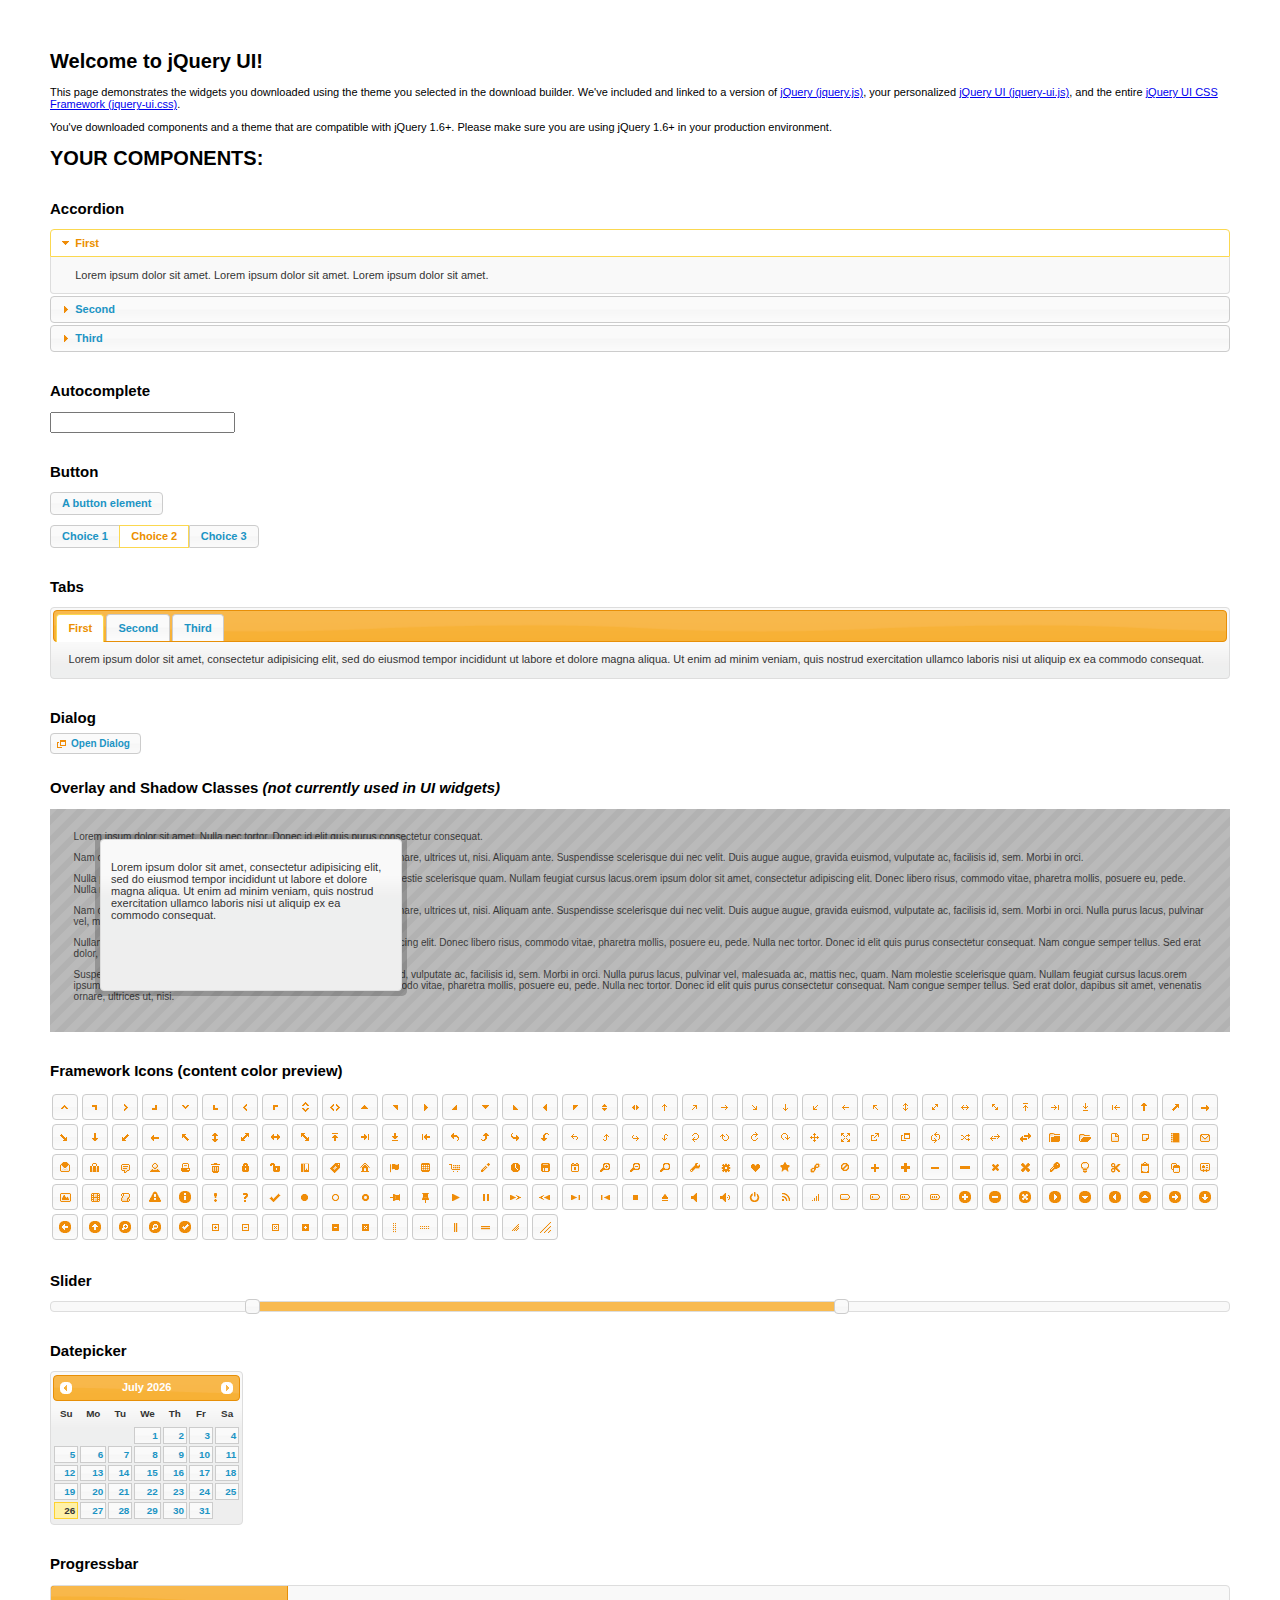
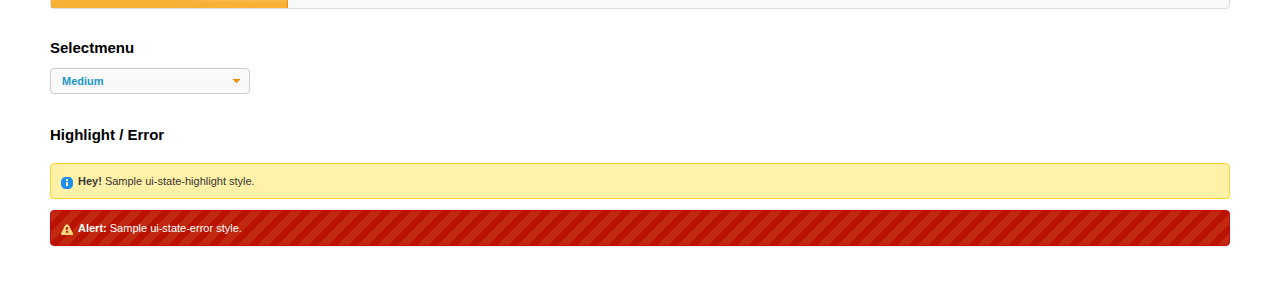
<file: jquery-ui/index.html>
<!doctype html>
<html lang="us">
<head>
	<meta charset="utf-8">
	<title>jQuery UI Example Page</title>
	<link href="jquery-ui.css" rel="stylesheet">
	<style>
	body{
		font: 62.5% "Trebuchet MS", sans-serif;
		margin: 50px;
	}
	.demoHeaders {
		margin-top: 2em;
	}
	#dialog-link {
		padding: .4em 1em .4em 20px;
		text-decoration: none;
		position: relative;
	}
	#dialog-link span.ui-icon {
		margin: 0 5px 0 0;
		position: absolute;
		left: .2em;
		top: 50%;
		margin-top: -8px;
	}
	#icons {
		margin: 0;
		padding: 0;
	}
	#icons li {
		margin: 2px;
		position: relative;
		padding: 4px 0;
		cursor: pointer;
		float: left;
		list-style: none;
	}
	#icons span.ui-icon {
		float: left;
		margin: 0 4px;
	}
	.fakewindowcontain .ui-widget-overlay {
		position: absolute;
	}
	select {
		width: 200px;
	}
	</style>
</head>
<body>

<h1>Welcome to jQuery UI!</h1>

<div class="ui-widget">
	<p>This page demonstrates the widgets you downloaded using the theme you selected in the download builder. We've included and linked to a version of <a href="jquery.js">jQuery (jquery.js)</a>, your personalized <a href="jquery-ui.js">jQuery UI (jquery-ui.js)</a>, and the entire <a href="jquery-ui.css">jQuery UI CSS Framework (jquery-ui.css)</a>.</p>
	<p>You've downloaded components and a theme that are compatible with jQuery 1.6+. Please make sure you are using jQuery 1.6+ in your production environment.</p>
</div>

<h1>YOUR COMPONENTS:</h1>


<!-- Accordion -->
<h2 class="demoHeaders">Accordion</h2>
<div id="accordion">
	<h3>First</h3>
	<div>Lorem ipsum dolor sit amet. Lorem ipsum dolor sit amet. Lorem ipsum dolor sit amet.</div>
	<h3>Second</h3>
	<div>Phasellus mattis tincidunt nibh.</div>
	<h3>Third</h3>
	<div>Nam dui erat, auctor a, dignissim quis.</div>
</div>



<!-- Autocomplete -->
<h2 class="demoHeaders">Autocomplete</h2>
<div>
	<input id="autocomplete" title="type &quot;a&quot;">
</div>



<!-- Button -->
<h2 class="demoHeaders">Button</h2>
<button id="button">A button element</button>
<form style="margin-top: 1em;">
	<div id="radioset">
		<input type="radio" id="radio1" name="radio"><label for="radio1">Choice 1</label>
		<input type="radio" id="radio2" name="radio" checked="checked"><label for="radio2">Choice 2</label>
		<input type="radio" id="radio3" name="radio"><label for="radio3">Choice 3</label>
	</div>
</form>



<!-- Tabs -->
<h2 class="demoHeaders">Tabs</h2>
<div id="tabs">
	<ul>
		<li><a href="#tabs-1">First</a></li>
		<li><a href="#tabs-2">Second</a></li>
		<li><a href="#tabs-3">Third</a></li>
	</ul>
	<div id="tabs-1">Lorem ipsum dolor sit amet, consectetur adipisicing elit, sed do eiusmod tempor incididunt ut labore et dolore magna aliqua. Ut enim ad minim veniam, quis nostrud exercitation ullamco laboris nisi ut aliquip ex ea commodo consequat.</div>
	<div id="tabs-2">Phasellus mattis tincidunt nibh. Cras orci urna, blandit id, pretium vel, aliquet ornare, felis. Maecenas scelerisque sem non nisl. Fusce sed lorem in enim dictum bibendum.</div>
	<div id="tabs-3">Nam dui erat, auctor a, dignissim quis, sollicitudin eu, felis. Pellentesque nisi urna, interdum eget, sagittis et, consequat vestibulum, lacus. Mauris porttitor ullamcorper augue.</div>
</div>



<!-- Dialog NOTE: Dialog is not generated by UI in this demo so it can be visually styled in themeroller-->
<h2 class="demoHeaders">Dialog</h2>
<p><a href="#" id="dialog-link" class="ui-state-default ui-corner-all"><span class="ui-icon ui-icon-newwin"></span>Open Dialog</a></p>

<h2 class="demoHeaders">Overlay and Shadow Classes <em>(not currently used in UI widgets)</em></h2>
<div style="position: relative; width: 96%; height: 200px; padding:1% 2%; overflow:hidden;" class="fakewindowcontain">
	<p>Lorem ipsum dolor sit amet,  Nulla nec tortor. Donec id elit quis purus consectetur consequat. </p><p>Nam congue semper tellus. Sed erat dolor, dapibus sit amet, venenatis ornare, ultrices ut, nisi. Aliquam ante. Suspendisse scelerisque dui nec velit. Duis augue augue, gravida euismod, vulputate ac, facilisis id, sem. Morbi in orci. </p><p>Nulla purus lacus, pulvinar vel, malesuada ac, mattis nec, quam. Nam molestie scelerisque quam. Nullam feugiat cursus lacus.orem ipsum dolor sit amet, consectetur adipiscing elit. Donec libero risus, commodo vitae, pharetra mollis, posuere eu, pede. Nulla nec tortor. Donec id elit quis purus consectetur consequat. </p><p>Nam congue semper tellus. Sed erat dolor, dapibus sit amet, venenatis ornare, ultrices ut, nisi. Aliquam ante. Suspendisse scelerisque dui nec velit. Duis augue augue, gravida euismod, vulputate ac, facilisis id, sem. Morbi in orci. Nulla purus lacus, pulvinar vel, malesuada ac, mattis nec, quam. Nam molestie scelerisque quam. </p><p>Nullam feugiat cursus lacus.orem ipsum dolor sit amet, consectetur adipiscing elit. Donec libero risus, commodo vitae, pharetra mollis, posuere eu, pede. Nulla nec tortor. Donec id elit quis purus consectetur consequat. Nam congue semper tellus. Sed erat dolor, dapibus sit amet, venenatis ornare, ultrices ut, nisi. Aliquam ante. </p><p>Suspendisse scelerisque dui nec velit. Duis augue augue, gravida euismod, vulputate ac, facilisis id, sem. Morbi in orci. Nulla purus lacus, pulvinar vel, malesuada ac, mattis nec, quam. Nam molestie scelerisque quam. Nullam feugiat cursus lacus.orem ipsum dolor sit amet, consectetur adipiscing elit. Donec libero risus, commodo vitae, pharetra mollis, posuere eu, pede. Nulla nec tortor. Donec id elit quis purus consectetur consequat. Nam congue semper tellus. Sed erat dolor, dapibus sit amet, venenatis ornare, ultrices ut, nisi. </p>

	<!-- ui-dialog -->
	<div class="ui-overlay"><div class="ui-widget-overlay"></div><div class="ui-widget-shadow ui-corner-all" style="width: 302px; height: 152px; position: absolute; left: 50px; top: 30px;"></div></div>
	<div style="position: absolute; width: 280px; height: 130px;left: 50px; top: 30px; padding: 10px;" class="ui-widget ui-widget-content ui-corner-all">
		<div class="ui-dialog-content ui-widget-content" style="background: none; border: 0;">
			<p>Lorem ipsum dolor sit amet, consectetur adipisicing elit, sed do eiusmod tempor incididunt ut labore et dolore magna aliqua. Ut enim ad minim veniam, quis nostrud exercitation ullamco laboris nisi ut aliquip ex ea commodo consequat.</p>
		</div>
	</div>

</div>

<!-- ui-dialog -->
<div id="dialog" title="Dialog Title">
	<p>Lorem ipsum dolor sit amet, consectetur adipisicing elit, sed do eiusmod tempor incididunt ut labore et dolore magna aliqua. Ut enim ad minim veniam, quis nostrud exercitation ullamco laboris nisi ut aliquip ex ea commodo consequat.</p>
</div>



<h2 class="demoHeaders">Framework Icons (content color preview)</h2>
<ul id="icons" class="ui-widget ui-helper-clearfix">
	<li class="ui-state-default ui-corner-all" title=".ui-icon-carat-1-n"><span class="ui-icon ui-icon-carat-1-n"></span></li>
	<li class="ui-state-default ui-corner-all" title=".ui-icon-carat-1-ne"><span class="ui-icon ui-icon-carat-1-ne"></span></li>
	<li class="ui-state-default ui-corner-all" title=".ui-icon-carat-1-e"><span class="ui-icon ui-icon-carat-1-e"></span></li>
	<li class="ui-state-default ui-corner-all" title=".ui-icon-carat-1-se"><span class="ui-icon ui-icon-carat-1-se"></span></li>
	<li class="ui-state-default ui-corner-all" title=".ui-icon-carat-1-s"><span class="ui-icon ui-icon-carat-1-s"></span></li>
	<li class="ui-state-default ui-corner-all" title=".ui-icon-carat-1-sw"><span class="ui-icon ui-icon-carat-1-sw"></span></li>
	<li class="ui-state-default ui-corner-all" title=".ui-icon-carat-1-w"><span class="ui-icon ui-icon-carat-1-w"></span></li>
	<li class="ui-state-default ui-corner-all" title=".ui-icon-carat-1-nw"><span class="ui-icon ui-icon-carat-1-nw"></span></li>
	<li class="ui-state-default ui-corner-all" title=".ui-icon-carat-2-n-s"><span class="ui-icon ui-icon-carat-2-n-s"></span></li>
	<li class="ui-state-default ui-corner-all" title=".ui-icon-carat-2-e-w"><span class="ui-icon ui-icon-carat-2-e-w"></span></li>
	<li class="ui-state-default ui-corner-all" title=".ui-icon-triangle-1-n"><span class="ui-icon ui-icon-triangle-1-n"></span></li>
	<li class="ui-state-default ui-corner-all" title=".ui-icon-triangle-1-ne"><span class="ui-icon ui-icon-triangle-1-ne"></span></li>
	<li class="ui-state-default ui-corner-all" title=".ui-icon-triangle-1-e"><span class="ui-icon ui-icon-triangle-1-e"></span></li>
	<li class="ui-state-default ui-corner-all" title=".ui-icon-triangle-1-se"><span class="ui-icon ui-icon-triangle-1-se"></span></li>
	<li class="ui-state-default ui-corner-all" title=".ui-icon-triangle-1-s"><span class="ui-icon ui-icon-triangle-1-s"></span></li>
	<li class="ui-state-default ui-corner-all" title=".ui-icon-triangle-1-sw"><span class="ui-icon ui-icon-triangle-1-sw"></span></li>
	<li class="ui-state-default ui-corner-all" title=".ui-icon-triangle-1-w"><span class="ui-icon ui-icon-triangle-1-w"></span></li>
	<li class="ui-state-default ui-corner-all" title=".ui-icon-triangle-1-nw"><span class="ui-icon ui-icon-triangle-1-nw"></span></li>
	<li class="ui-state-default ui-corner-all" title=".ui-icon-triangle-2-n-s"><span class="ui-icon ui-icon-triangle-2-n-s"></span></li>
	<li class="ui-state-default ui-corner-all" title=".ui-icon-triangle-2-e-w"><span class="ui-icon ui-icon-triangle-2-e-w"></span></li>
	<li class="ui-state-default ui-corner-all" title=".ui-icon-arrow-1-n"><span class="ui-icon ui-icon-arrow-1-n"></span></li>
	<li class="ui-state-default ui-corner-all" title=".ui-icon-arrow-1-ne"><span class="ui-icon ui-icon-arrow-1-ne"></span></li>
	<li class="ui-state-default ui-corner-all" title=".ui-icon-arrow-1-e"><span class="ui-icon ui-icon-arrow-1-e"></span></li>
	<li class="ui-state-default ui-corner-all" title=".ui-icon-arrow-1-se"><span class="ui-icon ui-icon-arrow-1-se"></span></li>
	<li class="ui-state-default ui-corner-all" title=".ui-icon-arrow-1-s"><span class="ui-icon ui-icon-arrow-1-s"></span></li>
	<li class="ui-state-default ui-corner-all" title=".ui-icon-arrow-1-sw"><span class="ui-icon ui-icon-arrow-1-sw"></span></li>
	<li class="ui-state-default ui-corner-all" title=".ui-icon-arrow-1-w"><span class="ui-icon ui-icon-arrow-1-w"></span></li>
	<li class="ui-state-default ui-corner-all" title=".ui-icon-arrow-1-nw"><span class="ui-icon ui-icon-arrow-1-nw"></span></li>
	<li class="ui-state-default ui-corner-all" title=".ui-icon-arrow-2-n-s"><span class="ui-icon ui-icon-arrow-2-n-s"></span></li>
	<li class="ui-state-default ui-corner-all" title=".ui-icon-arrow-2-ne-sw"><span class="ui-icon ui-icon-arrow-2-ne-sw"></span></li>
	<li class="ui-state-default ui-corner-all" title=".ui-icon-arrow-2-e-w"><span class="ui-icon ui-icon-arrow-2-e-w"></span></li>
	<li class="ui-state-default ui-corner-all" title=".ui-icon-arrow-2-se-nw"><span class="ui-icon ui-icon-arrow-2-se-nw"></span></li>
	<li class="ui-state-default ui-corner-all" title=".ui-icon-arrowstop-1-n"><span class="ui-icon ui-icon-arrowstop-1-n"></span></li>
	<li class="ui-state-default ui-corner-all" title=".ui-icon-arrowstop-1-e"><span class="ui-icon ui-icon-arrowstop-1-e"></span></li>
	<li class="ui-state-default ui-corner-all" title=".ui-icon-arrowstop-1-s"><span class="ui-icon ui-icon-arrowstop-1-s"></span></li>
	<li class="ui-state-default ui-corner-all" title=".ui-icon-arrowstop-1-w"><span class="ui-icon ui-icon-arrowstop-1-w"></span></li>
	<li class="ui-state-default ui-corner-all" title=".ui-icon-arrowthick-1-n"><span class="ui-icon ui-icon-arrowthick-1-n"></span></li>
	<li class="ui-state-default ui-corner-all" title=".ui-icon-arrowthick-1-ne"><span class="ui-icon ui-icon-arrowthick-1-ne"></span></li>
	<li class="ui-state-default ui-corner-all" title=".ui-icon-arrowthick-1-e"><span class="ui-icon ui-icon-arrowthick-1-e"></span></li>
	<li class="ui-state-default ui-corner-all" title=".ui-icon-arrowthick-1-se"><span class="ui-icon ui-icon-arrowthick-1-se"></span></li>
	<li class="ui-state-default ui-corner-all" title=".ui-icon-arrowthick-1-s"><span class="ui-icon ui-icon-arrowthick-1-s"></span></li>
	<li class="ui-state-default ui-corner-all" title=".ui-icon-arrowthick-1-sw"><span class="ui-icon ui-icon-arrowthick-1-sw"></span></li>
	<li class="ui-state-default ui-corner-all" title=".ui-icon-arrowthick-1-w"><span class="ui-icon ui-icon-arrowthick-1-w"></span></li>
	<li class="ui-state-default ui-corner-all" title=".ui-icon-arrowthick-1-nw"><span class="ui-icon ui-icon-arrowthick-1-nw"></span></li>
	<li class="ui-state-default ui-corner-all" title=".ui-icon-arrowthick-2-n-s"><span class="ui-icon ui-icon-arrowthick-2-n-s"></span></li>
	<li class="ui-state-default ui-corner-all" title=".ui-icon-arrowthick-2-ne-sw"><span class="ui-icon ui-icon-arrowthick-2-ne-sw"></span></li>
	<li class="ui-state-default ui-corner-all" title=".ui-icon-arrowthick-2-e-w"><span class="ui-icon ui-icon-arrowthick-2-e-w"></span></li>
	<li class="ui-state-default ui-corner-all" title=".ui-icon-arrowthick-2-se-nw"><span class="ui-icon ui-icon-arrowthick-2-se-nw"></span></li>
	<li class="ui-state-default ui-corner-all" title=".ui-icon-arrowthickstop-1-n"><span class="ui-icon ui-icon-arrowthickstop-1-n"></span></li>
	<li class="ui-state-default ui-corner-all" title=".ui-icon-arrowthickstop-1-e"><span class="ui-icon ui-icon-arrowthickstop-1-e"></span></li>
	<li class="ui-state-default ui-corner-all" title=".ui-icon-arrowthickstop-1-s"><span class="ui-icon ui-icon-arrowthickstop-1-s"></span></li>
	<li class="ui-state-default ui-corner-all" title=".ui-icon-arrowthickstop-1-w"><span class="ui-icon ui-icon-arrowthickstop-1-w"></span></li>
	<li class="ui-state-default ui-corner-all" title=".ui-icon-arrowreturnthick-1-w"><span class="ui-icon ui-icon-arrowreturnthick-1-w"></span></li>
	<li class="ui-state-default ui-corner-all" title=".ui-icon-arrowreturnthick-1-n"><span class="ui-icon ui-icon-arrowreturnthick-1-n"></span></li>
	<li class="ui-state-default ui-corner-all" title=".ui-icon-arrowreturnthick-1-e"><span class="ui-icon ui-icon-arrowreturnthick-1-e"></span></li>
	<li class="ui-state-default ui-corner-all" title=".ui-icon-arrowreturnthick-1-s"><span class="ui-icon ui-icon-arrowreturnthick-1-s"></span></li>
	<li class="ui-state-default ui-corner-all" title=".ui-icon-arrowreturn-1-w"><span class="ui-icon ui-icon-arrowreturn-1-w"></span></li>
	<li class="ui-state-default ui-corner-all" title=".ui-icon-arrowreturn-1-n"><span class="ui-icon ui-icon-arrowreturn-1-n"></span></li>
	<li class="ui-state-default ui-corner-all" title=".ui-icon-arrowreturn-1-e"><span class="ui-icon ui-icon-arrowreturn-1-e"></span></li>
	<li class="ui-state-default ui-corner-all" title=".ui-icon-arrowreturn-1-s"><span class="ui-icon ui-icon-arrowreturn-1-s"></span></li>
	<li class="ui-state-default ui-corner-all" title=".ui-icon-arrowrefresh-1-w"><span class="ui-icon ui-icon-arrowrefresh-1-w"></span></li>
	<li class="ui-state-default ui-corner-all" title=".ui-icon-arrowrefresh-1-n"><span class="ui-icon ui-icon-arrowrefresh-1-n"></span></li>
	<li class="ui-state-default ui-corner-all" title=".ui-icon-arrowrefresh-1-e"><span class="ui-icon ui-icon-arrowrefresh-1-e"></span></li>
	<li class="ui-state-default ui-corner-all" title=".ui-icon-arrowrefresh-1-s"><span class="ui-icon ui-icon-arrowrefresh-1-s"></span></li>
	<li class="ui-state-default ui-corner-all" title=".ui-icon-arrow-4"><span class="ui-icon ui-icon-arrow-4"></span></li>
	<li class="ui-state-default ui-corner-all" title=".ui-icon-arrow-4-diag"><span class="ui-icon ui-icon-arrow-4-diag"></span></li>
	<li class="ui-state-default ui-corner-all" title=".ui-icon-extlink"><span class="ui-icon ui-icon-extlink"></span></li>
	<li class="ui-state-default ui-corner-all" title=".ui-icon-newwin"><span class="ui-icon ui-icon-newwin"></span></li>
	<li class="ui-state-default ui-corner-all" title=".ui-icon-refresh"><span class="ui-icon ui-icon-refresh"></span></li>
	<li class="ui-state-default ui-corner-all" title=".ui-icon-shuffle"><span class="ui-icon ui-icon-shuffle"></span></li>
	<li class="ui-state-default ui-corner-all" title=".ui-icon-transfer-e-w"><span class="ui-icon ui-icon-transfer-e-w"></span></li>
	<li class="ui-state-default ui-corner-all" title=".ui-icon-transferthick-e-w"><span class="ui-icon ui-icon-transferthick-e-w"></span></li>
	<li class="ui-state-default ui-corner-all" title=".ui-icon-folder-collapsed"><span class="ui-icon ui-icon-folder-collapsed"></span></li>
	<li class="ui-state-default ui-corner-all" title=".ui-icon-folder-open"><span class="ui-icon ui-icon-folder-open"></span></li>
	<li class="ui-state-default ui-corner-all" title=".ui-icon-document"><span class="ui-icon ui-icon-document"></span></li>
	<li class="ui-state-default ui-corner-all" title=".ui-icon-document-b"><span class="ui-icon ui-icon-document-b"></span></li>
	<li class="ui-state-default ui-corner-all" title=".ui-icon-note"><span class="ui-icon ui-icon-note"></span></li>
	<li class="ui-state-default ui-corner-all" title=".ui-icon-mail-closed"><span class="ui-icon ui-icon-mail-closed"></span></li>
	<li class="ui-state-default ui-corner-all" title=".ui-icon-mail-open"><span class="ui-icon ui-icon-mail-open"></span></li>
	<li class="ui-state-default ui-corner-all" title=".ui-icon-suitcase"><span class="ui-icon ui-icon-suitcase"></span></li>
	<li class="ui-state-default ui-corner-all" title=".ui-icon-comment"><span class="ui-icon ui-icon-comment"></span></li>
	<li class="ui-state-default ui-corner-all" title=".ui-icon-person"><span class="ui-icon ui-icon-person"></span></li>
	<li class="ui-state-default ui-corner-all" title=".ui-icon-print"><span class="ui-icon ui-icon-print"></span></li>
	<li class="ui-state-default ui-corner-all" title=".ui-icon-trash"><span class="ui-icon ui-icon-trash"></span></li>
	<li class="ui-state-default ui-corner-all" title=".ui-icon-locked"><span class="ui-icon ui-icon-locked"></span></li>
	<li class="ui-state-default ui-corner-all" title=".ui-icon-unlocked"><span class="ui-icon ui-icon-unlocked"></span></li>
	<li class="ui-state-default ui-corner-all" title=".ui-icon-bookmark"><span class="ui-icon ui-icon-bookmark"></span></li>
	<li class="ui-state-default ui-corner-all" title=".ui-icon-tag"><span class="ui-icon ui-icon-tag"></span></li>
	<li class="ui-state-default ui-corner-all" title=".ui-icon-home"><span class="ui-icon ui-icon-home"></span></li>
	<li class="ui-state-default ui-corner-all" title=".ui-icon-flag"><span class="ui-icon ui-icon-flag"></span></li>
	<li class="ui-state-default ui-corner-all" title=".ui-icon-calculator"><span class="ui-icon ui-icon-calculator"></span></li>
	<li class="ui-state-default ui-corner-all" title=".ui-icon-cart"><span class="ui-icon ui-icon-cart"></span></li>
	<li class="ui-state-default ui-corner-all" title=".ui-icon-pencil"><span class="ui-icon ui-icon-pencil"></span></li>
	<li class="ui-state-default ui-corner-all" title=".ui-icon-clock"><span class="ui-icon ui-icon-clock"></span></li>
	<li class="ui-state-default ui-corner-all" title=".ui-icon-disk"><span class="ui-icon ui-icon-disk"></span></li>
	<li class="ui-state-default ui-corner-all" title=".ui-icon-calendar"><span class="ui-icon ui-icon-calendar"></span></li>
	<li class="ui-state-default ui-corner-all" title=".ui-icon-zoomin"><span class="ui-icon ui-icon-zoomin"></span></li>
	<li class="ui-state-default ui-corner-all" title=".ui-icon-zoomout"><span class="ui-icon ui-icon-zoomout"></span></li>
	<li class="ui-state-default ui-corner-all" title=".ui-icon-search"><span class="ui-icon ui-icon-search"></span></li>
	<li class="ui-state-default ui-corner-all" title=".ui-icon-wrench"><span class="ui-icon ui-icon-wrench"></span></li>
	<li class="ui-state-default ui-corner-all" title=".ui-icon-gear"><span class="ui-icon ui-icon-gear"></span></li>
	<li class="ui-state-default ui-corner-all" title=".ui-icon-heart"><span class="ui-icon ui-icon-heart"></span></li>
	<li class="ui-state-default ui-corner-all" title=".ui-icon-star"><span class="ui-icon ui-icon-star"></span></li>
	<li class="ui-state-default ui-corner-all" title=".ui-icon-link"><span class="ui-icon ui-icon-link"></span></li>
	<li class="ui-state-default ui-corner-all" title=".ui-icon-cancel"><span class="ui-icon ui-icon-cancel"></span></li>
	<li class="ui-state-default ui-corner-all" title=".ui-icon-plus"><span class="ui-icon ui-icon-plus"></span></li>
	<li class="ui-state-default ui-corner-all" title=".ui-icon-plusthick"><span class="ui-icon ui-icon-plusthick"></span></li>
	<li class="ui-state-default ui-corner-all" title=".ui-icon-minus"><span class="ui-icon ui-icon-minus"></span></li>
	<li class="ui-state-default ui-corner-all" title=".ui-icon-minusthick"><span class="ui-icon ui-icon-minusthick"></span></li>
	<li class="ui-state-default ui-corner-all" title=".ui-icon-close"><span class="ui-icon ui-icon-close"></span></li>
	<li class="ui-state-default ui-corner-all" title=".ui-icon-closethick"><span class="ui-icon ui-icon-closethick"></span></li>
	<li class="ui-state-default ui-corner-all" title=".ui-icon-key"><span class="ui-icon ui-icon-key"></span></li>
	<li class="ui-state-default ui-corner-all" title=".ui-icon-lightbulb"><span class="ui-icon ui-icon-lightbulb"></span></li>
	<li class="ui-state-default ui-corner-all" title=".ui-icon-scissors"><span class="ui-icon ui-icon-scissors"></span></li>
	<li class="ui-state-default ui-corner-all" title=".ui-icon-clipboard"><span class="ui-icon ui-icon-clipboard"></span></li>
	<li class="ui-state-default ui-corner-all" title=".ui-icon-copy"><span class="ui-icon ui-icon-copy"></span></li>
	<li class="ui-state-default ui-corner-all" title=".ui-icon-contact"><span class="ui-icon ui-icon-contact"></span></li>
	<li class="ui-state-default ui-corner-all" title=".ui-icon-image"><span class="ui-icon ui-icon-image"></span></li>
	<li class="ui-state-default ui-corner-all" title=".ui-icon-video"><span class="ui-icon ui-icon-video"></span></li>
	<li class="ui-state-default ui-corner-all" title=".ui-icon-script"><span class="ui-icon ui-icon-script"></span></li>
	<li class="ui-state-default ui-corner-all" title=".ui-icon-alert"><span class="ui-icon ui-icon-alert"></span></li>
	<li class="ui-state-default ui-corner-all" title=".ui-icon-info"><span class="ui-icon ui-icon-info"></span></li>
	<li class="ui-state-default ui-corner-all" title=".ui-icon-notice"><span class="ui-icon ui-icon-notice"></span></li>
	<li class="ui-state-default ui-corner-all" title=".ui-icon-help"><span class="ui-icon ui-icon-help"></span></li>
	<li class="ui-state-default ui-corner-all" title=".ui-icon-check"><span class="ui-icon ui-icon-check"></span></li>
	<li class="ui-state-default ui-corner-all" title=".ui-icon-bullet"><span class="ui-icon ui-icon-bullet"></span></li>
	<li class="ui-state-default ui-corner-all" title=".ui-icon-radio-off"><span class="ui-icon ui-icon-radio-off"></span></li>
	<li class="ui-state-default ui-corner-all" title=".ui-icon-radio-on"><span class="ui-icon ui-icon-radio-on"></span></li>
	<li class="ui-state-default ui-corner-all" title=".ui-icon-pin-w"><span class="ui-icon ui-icon-pin-w"></span></li>
	<li class="ui-state-default ui-corner-all" title=".ui-icon-pin-s"><span class="ui-icon ui-icon-pin-s"></span></li>
	<li class="ui-state-default ui-corner-all" title=".ui-icon-play"><span class="ui-icon ui-icon-play"></span></li>
	<li class="ui-state-default ui-corner-all" title=".ui-icon-pause"><span class="ui-icon ui-icon-pause"></span></li>
	<li class="ui-state-default ui-corner-all" title=".ui-icon-seek-next"><span class="ui-icon ui-icon-seek-next"></span></li>
	<li class="ui-state-default ui-corner-all" title=".ui-icon-seek-prev"><span class="ui-icon ui-icon-seek-prev"></span></li>
	<li class="ui-state-default ui-corner-all" title=".ui-icon-seek-end"><span class="ui-icon ui-icon-seek-end"></span></li>
	<li class="ui-state-default ui-corner-all" title=".ui-icon-seek-first"><span class="ui-icon ui-icon-seek-first"></span></li>
	<li class="ui-state-default ui-corner-all" title=".ui-icon-stop"><span class="ui-icon ui-icon-stop"></span></li>
	<li class="ui-state-default ui-corner-all" title=".ui-icon-eject"><span class="ui-icon ui-icon-eject"></span></li>
	<li class="ui-state-default ui-corner-all" title=".ui-icon-volume-off"><span class="ui-icon ui-icon-volume-off"></span></li>
	<li class="ui-state-default ui-corner-all" title=".ui-icon-volume-on"><span class="ui-icon ui-icon-volume-on"></span></li>
	<li class="ui-state-default ui-corner-all" title=".ui-icon-power"><span class="ui-icon ui-icon-power"></span></li>
	<li class="ui-state-default ui-corner-all" title=".ui-icon-signal-diag"><span class="ui-icon ui-icon-signal-diag"></span></li>
	<li class="ui-state-default ui-corner-all" title=".ui-icon-signal"><span class="ui-icon ui-icon-signal"></span></li>
	<li class="ui-state-default ui-corner-all" title=".ui-icon-battery-0"><span class="ui-icon ui-icon-battery-0"></span></li>
	<li class="ui-state-default ui-corner-all" title=".ui-icon-battery-1"><span class="ui-icon ui-icon-battery-1"></span></li>
	<li class="ui-state-default ui-corner-all" title=".ui-icon-battery-2"><span class="ui-icon ui-icon-battery-2"></span></li>
	<li class="ui-state-default ui-corner-all" title=".ui-icon-battery-3"><span class="ui-icon ui-icon-battery-3"></span></li>
	<li class="ui-state-default ui-corner-all" title=".ui-icon-circle-plus"><span class="ui-icon ui-icon-circle-plus"></span></li>
	<li class="ui-state-default ui-corner-all" title=".ui-icon-circle-minus"><span class="ui-icon ui-icon-circle-minus"></span></li>
	<li class="ui-state-default ui-corner-all" title=".ui-icon-circle-close"><span class="ui-icon ui-icon-circle-close"></span></li>
	<li class="ui-state-default ui-corner-all" title=".ui-icon-circle-triangle-e"><span class="ui-icon ui-icon-circle-triangle-e"></span></li>
	<li class="ui-state-default ui-corner-all" title=".ui-icon-circle-triangle-s"><span class="ui-icon ui-icon-circle-triangle-s"></span></li>
	<li class="ui-state-default ui-corner-all" title=".ui-icon-circle-triangle-w"><span class="ui-icon ui-icon-circle-triangle-w"></span></li>
	<li class="ui-state-default ui-corner-all" title=".ui-icon-circle-triangle-n"><span class="ui-icon ui-icon-circle-triangle-n"></span></li>
	<li class="ui-state-default ui-corner-all" title=".ui-icon-circle-arrow-e"><span class="ui-icon ui-icon-circle-arrow-e"></span></li>
	<li class="ui-state-default ui-corner-all" title=".ui-icon-circle-arrow-s"><span class="ui-icon ui-icon-circle-arrow-s"></span></li>
	<li class="ui-state-default ui-corner-all" title=".ui-icon-circle-arrow-w"><span class="ui-icon ui-icon-circle-arrow-w"></span></li>
	<li class="ui-state-default ui-corner-all" title=".ui-icon-circle-arrow-n"><span class="ui-icon ui-icon-circle-arrow-n"></span></li>
	<li class="ui-state-default ui-corner-all" title=".ui-icon-circle-zoomin"><span class="ui-icon ui-icon-circle-zoomin"></span></li>
	<li class="ui-state-default ui-corner-all" title=".ui-icon-circle-zoomout"><span class="ui-icon ui-icon-circle-zoomout"></span></li>
	<li class="ui-state-default ui-corner-all" title=".ui-icon-circle-check"><span class="ui-icon ui-icon-circle-check"></span></li>
	<li class="ui-state-default ui-corner-all" title=".ui-icon-circlesmall-plus"><span class="ui-icon ui-icon-circlesmall-plus"></span></li>
	<li class="ui-state-default ui-corner-all" title=".ui-icon-circlesmall-minus"><span class="ui-icon ui-icon-circlesmall-minus"></span></li>
	<li class="ui-state-default ui-corner-all" title=".ui-icon-circlesmall-close"><span class="ui-icon ui-icon-circlesmall-close"></span></li>
	<li class="ui-state-default ui-corner-all" title=".ui-icon-squaresmall-plus"><span class="ui-icon ui-icon-squaresmall-plus"></span></li>
	<li class="ui-state-default ui-corner-all" title=".ui-icon-squaresmall-minus"><span class="ui-icon ui-icon-squaresmall-minus"></span></li>
	<li class="ui-state-default ui-corner-all" title=".ui-icon-squaresmall-close"><span class="ui-icon ui-icon-squaresmall-close"></span></li>
	<li class="ui-state-default ui-corner-all" title=".ui-icon-grip-dotted-vertical"><span class="ui-icon ui-icon-grip-dotted-vertical"></span></li>
	<li class="ui-state-default ui-corner-all" title=".ui-icon-grip-dotted-horizontal"><span class="ui-icon ui-icon-grip-dotted-horizontal"></span></li>
	<li class="ui-state-default ui-corner-all" title=".ui-icon-grip-solid-vertical"><span class="ui-icon ui-icon-grip-solid-vertical"></span></li>
	<li class="ui-state-default ui-corner-all" title=".ui-icon-grip-solid-horizontal"><span class="ui-icon ui-icon-grip-solid-horizontal"></span></li>
	<li class="ui-state-default ui-corner-all" title=".ui-icon-gripsmall-diagonal-se"><span class="ui-icon ui-icon-gripsmall-diagonal-se"></span></li>
	<li class="ui-state-default ui-corner-all" title=".ui-icon-grip-diagonal-se"><span class="ui-icon ui-icon-grip-diagonal-se"></span></li>
</ul>


<!-- Slider -->
<h2 class="demoHeaders">Slider</h2>
<div id="slider"></div>



<!-- Datepicker -->
<h2 class="demoHeaders">Datepicker</h2>
<div id="datepicker"></div>



<!-- Progressbar -->
<h2 class="demoHeaders">Progressbar</h2>
<div id="progressbar"></div>



<!-- Progressbar -->
<h2 class="demoHeaders">Selectmenu</h2>
<select id="selectmenu">
	<option>Slower</option>
	<option>Slow</option>
	<option selected="selected">Medium</option>
	<option>Fast</option>
	<option>Faster</option>
</select>


<!-- Highlight / Error -->
<h2 class="demoHeaders">Highlight / Error</h2>
<div class="ui-widget">
	<div class="ui-state-highlight ui-corner-all" style="margin-top: 20px; padding: 0 .7em;">
		<p><span class="ui-icon ui-icon-info" style="float: left; margin-right: .3em;"></span>
		<strong>Hey!</strong> Sample ui-state-highlight style.</p>
	</div>
</div>
<br>
<div class="ui-widget">
	<div class="ui-state-error ui-corner-all" style="padding: 0 .7em;">
		<p><span class="ui-icon ui-icon-alert" style="float: left; margin-right: .3em;"></span>
		<strong>Alert:</strong> Sample ui-state-error style.</p>
	</div>
</div>

<script src="external/jquery/jquery.js"></script>
<script src="jquery-ui.js"></script>
<script>

$( "#accordion" ).accordion();



var availableTags = [
	"ActionScript",
	"AppleScript",
	"Asp",
	"BASIC",
	"C",
	"C++",
	"Clojure",
	"COBOL",
	"ColdFusion",
	"Erlang",
	"Fortran",
	"Groovy",
	"Haskell",
	"Java",
	"JavaScript",
	"Lisp",
	"Perl",
	"PHP",
	"Python",
	"Ruby",
	"Scala",
	"Scheme"
];
$( "#autocomplete" ).autocomplete({
	source: availableTags
});



$( "#button" ).button();
$( "#radioset" ).buttonset();



$( "#tabs" ).tabs();



$( "#dialog" ).dialog({
	autoOpen: false,
	width: 400,
	buttons: [
		{
			text: "Ok",
			click: function() {
				$( this ).dialog( "close" );
			}
		},
		{
			text: "Cancel",
			click: function() {
				$( this ).dialog( "close" );
			}
		}
	]
});

// Link to open the dialog
$( "#dialog-link" ).click(function( event ) {
	$( "#dialog" ).dialog( "open" );
	event.preventDefault();
});



$( "#datepicker" ).datepicker({
	inline: true
});



$( "#slider" ).slider({
	range: true,
	values: [ 17, 67 ]
});



$( "#progressbar" ).progressbar({
	value: 20
});



$( "#selectmenu" ).selectmenu();


// Hover states on the static widgets
$( "#dialog-link, #icons li" ).hover(
	function() {
		$( this ).addClass( "ui-state-hover" );
	},
	function() {
		$( this ).removeClass( "ui-state-hover" );
	}
);
</script>
</body>
</html>
</file>
